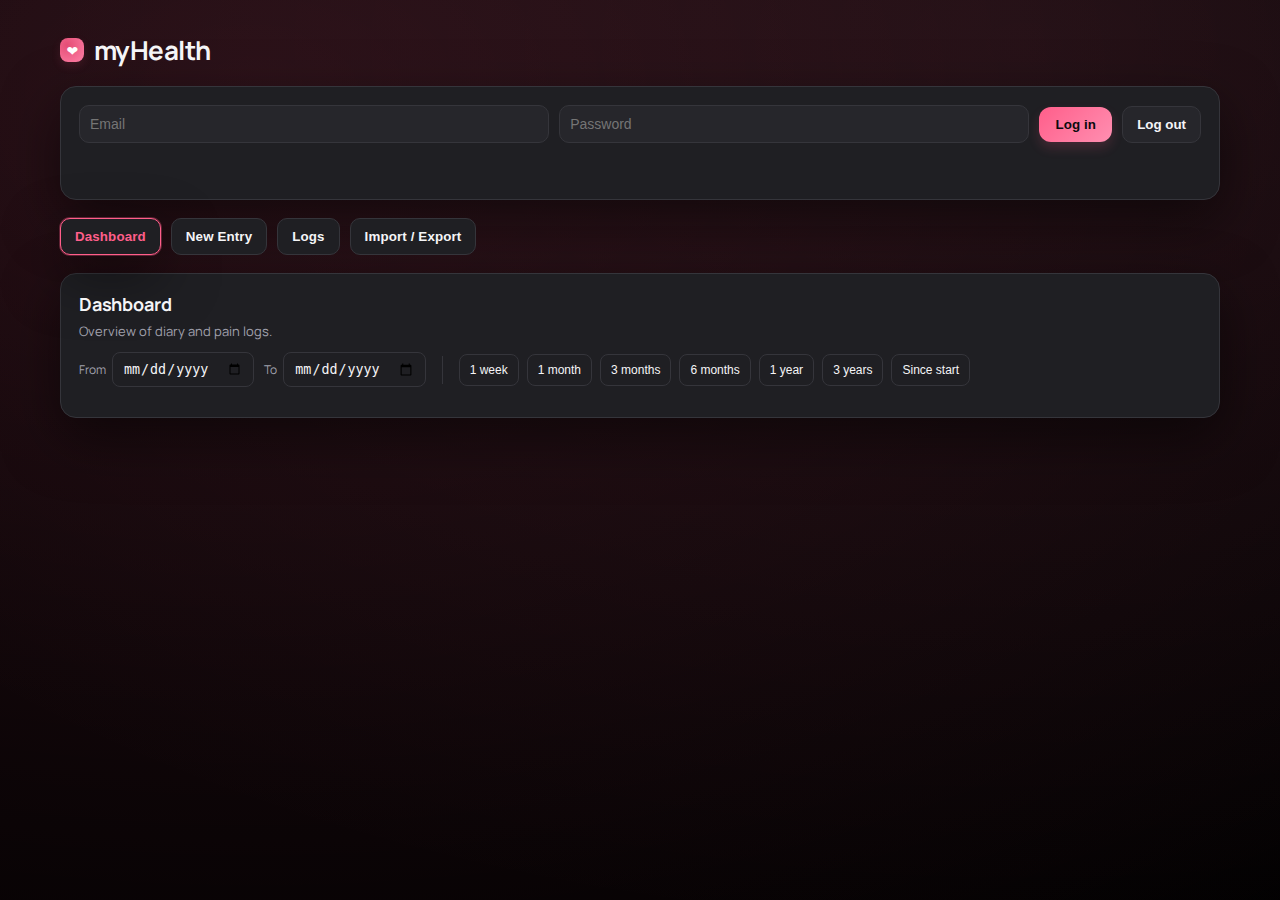
<file: web/api/files/index.html>
<!DOCTYPE html>
<html lang="en">
<head>
  <meta charset="UTF-8" />
  <meta name="viewport" content="width=device-width, initial-scale=1.0" />
  <title>myHealth CSV Importer</title>
  <link rel="preconnect" href="https://fonts.googleapis.com">
  <link rel="preconnect" href="https://fonts.gstatic.com" crossorigin>
  <link href="https://fonts.googleapis.com/css2?family=Manrope:wght@400;600;700&display=swap" rel="stylesheet">
  <style>
    :root {
      --bg: #000000;
      --panel: #0b0b0d;
      --card: #1f1f23;
      --card-strong: #26262b;
      --accent: #ff5e8a;
      --accent-2: #ff8fb1;
      --text: #f5f5f7;
      --muted: #a1a1ad;
      --border: #35353b;
      --danger: #ff5a7f;
      --shadow: 0 20px 55px rgba(0,0,0,0.5);
    }
    * { box-sizing: border-box; }
    body {
      margin: 0;
      font-family: "Manrope", system-ui, -apple-system, BlinkMacSystemFont, "Segoe UI", sans-serif;
      background:
        radial-gradient(140% 120% at 20% 10%, rgba(255,94,138,0.14), rgba(0,0,0,0)),
        radial-gradient(120% 100% at 80% 5%, rgba(255,143,177,0.08), rgba(0,0,0,0)),
        var(--bg);
      background-repeat: no-repeat;
      background-size: cover;
      background-attachment: fixed;
      color: var(--text);
    }
    .shell {
      max-width: 1200px;
      margin: 0 auto;
      padding: 32px 20px 48px;
    }
    header { margin-bottom: 18px; }
    .title {
      display: inline-flex;
      align-items: center;
      gap: 10px;
      font-size: 26px;
      font-weight: 700;
      letter-spacing: -0.02em;
    }
    .heart {
      width: 24px;
      height: 24px;
      border-radius: 8px;
      background: radial-gradient(circle at 30% 30%, #e44d75, #ff7fa6);
      display: grid;
      place-items: center;
      color: #fff;
      font-size: 14px;
      box-shadow: 0 4px 10px rgba(228,77,117,0.14);
    }
    .grid {
      display: grid;
      grid-template-columns: repeat(auto-fit, minmax(320px, 1fr));
      gap: 18px;
      margin-bottom: 28px;
    }
    .card {
      background: var(--card);
      border: 1px solid var(--border);
      border-radius: 16px;
      padding: 18px;
      box-shadow: var(--shadow);
    }
    .card h2 {
      margin: 0 0 6px;
      font-size: 18px;
      letter-spacing: -0.01em;
    }
    .hint {
      color: var(--muted);
      font-size: 13px;
      margin-bottom: 12px;
    }
    .drop {
      border: 1px dashed var(--border);
      border-radius: 12px;
      padding: 18px;
      display: flex;
      align-items: center;
      justify-content: space-between;
      gap: 12px;
      background: var(--card);
      cursor: pointer;
      transition: border-color 0.2s ease, background 0.2s ease, box-shadow 0.2s ease;
      box-shadow: 0 8px 18px rgba(0,0,0,0.25);
    }
    .drop:hover {
      border-color: var(--accent);
      background: rgba(255,94,138,0.08);
    }
    .drop strong { display: block; }
    .drop input { display: none; }
    .status {
      font-size: 13px;
      color: var(--muted);
      margin-top: 10px;
      min-height: 18px;
    }
    .status .ok { color: var(--accent-2); font-weight: 700; }
    .status .err { color: var(--danger); font-weight: 700; }
    .table-wrap {
      margin-top: 12px;
      border: 1px solid var(--border);
      border-radius: 12px;
      overflow: auto;
      max-height: none;
    }
    .table-wrap.limited {
      max-height: 440px;
    }
    .table-wrap.expanded {
      max-height: none;
    }
    .log-header {
      display: flex;
      align-items: center;
      justify-content: space-between;
      gap: 10px;
      flex-wrap: wrap;
    }
    .inline-input {
      width: 100%;
      padding: 6px 8px;
      border-radius: 6px;
      border: 1px solid var(--border);
      background: var(--card-strong);
      color: var(--text);
      box-sizing: border-box;
    }
    .sub-divider {
      display: flex;
      align-items: center;
      gap: 10px;
      border-bottom: 1px solid var(--border);
      padding-bottom: 10px;
      margin: 12px 0 8px;
    }
    .sub-divider .sub-label {
      color: var(--muted);
      font-size: 12px;
    }
    .autotherapy-subnav {
      display: flex;
      gap: 8px;
      flex-wrap: wrap;
      align-items: center;
      margin-top: 12px;
      padding: 10px 12px;
      border: 1px solid var(--border);
      border-radius: 12px;
      background: var(--card-strong);
      box-shadow: 0 8px 18px rgba(0,0,0,0.25);
    }
    .autotherapy-subnav {
      display: flex;
      gap: 8px;
      flex-wrap: wrap;
      align-items: center;
      margin-top: 12px;
      padding: 10px 12px;
      border: 1px solid var(--border);
      border-radius: 12px;
      background: var(--card-strong);
      box-shadow: 0 8px 18px rgba(0,0,0,0.25);
    }
    .autotherapy-subnav .sub-label {
      font-size: 12px;
      color: var(--muted);
      margin-right: 6px;
    }
    table {
      width: 100%;
      border-collapse: collapse;
      font-size: 13px;
      min-width: 500px;
    }
    th, td {
      padding: 8px 10px;
      border-bottom: 1px solid var(--border);
      text-align: left;
      color: var(--text);
    }
    th {
      position: sticky;
      top: 0;
      background: rgba(17,24,39,0.9);
      z-index: 1;
      font-weight: 700;
      letter-spacing: 0.01em;
    }
    tbody tr:nth-child(odd) { background: rgba(255,255,255,0.02); }
    tbody tr:hover { background: rgba(255,94,138,0.08); }
    .badge {
      display: inline-flex;
      align-items: center;
      gap: 6px;
      padding: 6px 10px;
      border-radius: 10px;
      background: rgba(34,197,94,0.15);
      color: var(--accent-2);
      font-weight: 600;
      font-size: 12px;
    }
    .rowcount { color: var(--muted); font-size: 12px; margin-left: 6px; }
    @media (max-width: 720px) {
      header { flex-direction: column; align-items: flex-start; }
      .grid { grid-template-columns: 1fr; }
    }
    nav {
      display: flex;
      gap: 10px;
      margin-bottom: 18px;
      flex-wrap: wrap;
    }
    .entry-tabs {
      display: flex;
      gap: 10px;
      flex-wrap: wrap;
      margin: 12px 0 4px;
    }
    .entry-panel {
      margin-top: 8px;
    }
    .nav-btn {
      padding: 10px 14px;
      border-radius: 10px;
      border: 1px solid var(--border);
      background: var(--card);
      color: var(--text);
      font-weight: 700;
      cursor: pointer;
      transition: all 0.2s ease;
      letter-spacing: 0.01em;
    }
    .nav-btn.danger {
      border-color: rgba(244,63,94,0.5);
      color: var(--danger);
      background: rgba(244,63,94,0.08);
    }
    .nav-btn.active {
      border-color: var(--accent);
      box-shadow: 0 0 0 1px rgba(255,94,138,0.3), var(--shadow);
      color: var(--accent);
    }
    .auth-card {
      margin: 12px 0 18px;
      display: flex;
      flex-direction: column;
      gap: 10px;
    }
    .auth-row {
      display: flex;
      gap: 10px;
      flex-wrap: wrap;
      align-items: center;
    }
    .auth-row input {
      background: var(--card-strong);
      border: 1px solid var(--border);
      border-radius: 10px;
      color: var(--text);
      padding: 10px;
      font-size: 14px;
      outline: none;
      min-width: 220px;
      flex: 1;
    }
    .auth-row input:focus {
      border-color: var(--accent);
      background: rgba(255,94,138,0.08);
    }
    .pill {
      display: inline-flex;
      align-items: center;
      gap: 8px;
      padding: 10px 12px;
      border-radius: 12px;
      background: rgba(255,94,138,0.08);
      border: 1px solid rgba(255,94,138,0.24);
      color: var(--text);
      font-weight: 700;
      letter-spacing: 0.01em;
    }
    .form-grid {
      display: block;
      column-width: 220px;
      column-gap: 12px;
      column-fill: balance;
      margin-top: 10px;
    }
    .form-group {
      display: flex;
      flex-direction: column;
      gap: 6px;
      padding: 12px;
      border: 1px solid var(--border);
      border-radius: 12px;
      background: var(--card);
      box-shadow: 0 8px 18px rgba(0,0,0,0.25);
      height: auto;
      break-inside: avoid;
      width: 100%;
      box-sizing: border-box;
      margin: 0 0 10px 0;
    }
    #logs-section .grid {
      grid-template-columns: 1fr;
    }
    .form-group label {
      font-size: 12px;
      color: var(--muted);
      letter-spacing: 0.01em;
    }
    .form-group input,
    .form-group select,
    .form-group textarea {
      background: var(--card-strong);
      border: 1px solid var(--border);
      border-radius: 10px;
      color: var(--text);
      padding: 10px;
      font-size: 14px;
      outline: none;
      transition: border-color 0.2s ease, background 0.2s ease;
    }
    .form-group input:focus,
    .form-group select:focus,
    .form-group textarea:focus {
      border-color: var(--accent);
      background: rgba(255,94,138,0.08);
    }
    .form-group small {
      color: var(--muted);
      font-size: 12px;
    }
    .form-group textarea {
      resize: vertical;
      min-height: 72px;
    }
    .form-actions {
      margin-top: 14px;
      display: flex;
      gap: 10px;
      align-items: center;
      flex-wrap: wrap;
    }
    .btn-primary {
      background: linear-gradient(135deg, var(--accent), var(--accent-2));
      color: #0b0b0d;
      border: none;
      padding: 10px 16px;
      border-radius: 12px;
      font-weight: 800;
      cursor: pointer;
      box-shadow: 0 6px 12px rgba(255,94,138,0.16);
      letter-spacing: 0.01em;
    }
    .btn-primary.btn-plain {
      box-shadow: none;
      background: rgba(255,94,138,0.18);
      color: #fff;
      border: 1px solid rgba(255,94,138,0.35);
    }
    .btn-muted {
      background: var(--card-strong);
      border: 1px solid var(--border);
      color: var(--text);
      padding: 10px 14px;
      border-radius: 10px;
      font-weight: 700;
      cursor: pointer;
    }
    .tile-grid {
      display: grid;
      grid-template-columns: repeat(auto-fit, minmax(240px, 1fr));
      gap: 12px;
      margin-top: 10px;
    }
    .chip-row {
      display: flex;
      gap: 8px;
      flex-wrap: wrap;
    }
    .chip-btn {
      padding: 8px 12px;
      border-radius: 10px;
      border: 1px solid var(--border);
      background: var(--card-strong);
      color: var(--text);
      cursor: pointer;
      font-weight: 700;
      transition: all 0.2s ease;
      font-size: 13px;
      box-shadow: none;
    }
    .chip-btn.active {
      background: rgba(255,94,138,0.06);
      border-color: rgba(255,94,138,0.25);
      color: #f1c8d7;
      box-shadow: none;
    }
    .tile {
      padding: 12px;
      border-radius: 12px;
      background: var(--card-strong);
      border: 1px solid var(--border);
      box-shadow: 0 10px 25px rgba(0,0,0,0.35);
    }
    .tile strong {
      display: block;
      margin-bottom: 4px;
    }
    .tile p {
      margin: 0;
      color: var(--muted);
      font-size: 13px;
      line-height: 1.4;
    }
    .chip-edit {
      margin-left: 8px;
      padding: 4px 8px;
      border-radius: 8px;
      border: 1px solid var(--border);
      background: var(--card-strong);
      color: var(--muted);
      font-size: 12px;
      cursor: pointer;
    }
    .chip-editor {
      margin-top: 8px;
      border: 1px dashed var(--border);
      padding: 10px;
      border-radius: 10px;
      background: rgba(255,255,255,0.02);
    }
    .chip-editor-row {
      display: flex;
      justify-content: space-between;
      align-items: center;
      gap: 10px;
      padding: 6px 0;
      border-bottom: 1px solid rgba(255,255,255,0.05);
    }
    .chip-editor-row:last-child { border-bottom: none; }
    .chip-editor-actions {
      display: flex;
      gap: 6px;
    }
    .chip-editor-actions button,
    .chip-editor-add button {
      padding: 6px 10px;
      border-radius: 8px;
      border: 1px solid var(--border);
      background: var(--card);
      color: var(--text);
      cursor: pointer;
      font-size: 12px;
    }
    .chip-editor-add {
      display: flex;
      gap: 8px;
      margin-top: 8px;
      align-items: center;
      width: 100%;
    }
    .chip-editor-add input {
      flex: 1;
      min-width: 0;
      padding: 8px 10px;
      border-radius: 8px;
      border: 1px solid var(--border);
      background: var(--card-strong);
      color: var(--text);
      box-sizing: border-box;
    }
    .chip-editor-add button { flex-shrink: 0; }
    .hidden { display: none; }
    .toast {
      position: fixed;
      right: 18px;
      bottom: 18px;
      min-width: 260px;
      max-width: 360px;
      padding: 14px 16px;
      border-radius: 12px;
      background: #0b1220;
      border: 1px solid var(--border);
      color: var(--text);
      box-shadow: var(--shadow);
      opacity: 0;
      transform: translateY(12px);
      transition: opacity 0.2s ease, transform 0.2s ease;
      z-index: 999;
    }
    .toast.show {
      opacity: 1;
      transform: translateY(0);
    }
    .toast.success { border-color: rgba(34,197,94,0.5); }
    .toast.error { border-color: rgba(244,63,94,0.5); }
    .dash-grid {
      display: grid;
      grid-template-columns: repeat(auto-fit, minmax(180px, 1fr));
      gap: 12px;
      margin-top: 12px;
    }
    .dash-card {
      padding: 12px;
      border: 1px solid var(--border);
      border-radius: 12px;
      background: var(--card-strong);
      box-shadow: 0 10px 25px rgba(0,0,0,0.35);
    }
    .dash-label { color: var(--muted); font-size: 12px; }
    .dash-value { font-size: 18px; font-weight: 700; }
    .graph-grid {
      display: grid;
      grid-template-columns: repeat(auto-fit, minmax(260px, 1fr));
      gap: 14px;
      margin-top: 16px;
    }
    .graph-card {
      background: var(--card);
      border: 1px solid var(--border);
      border-radius: 14px;
      padding: 12px;
      box-shadow: 0 12px 28px rgba(0,0,0,0.4);
    }
    .graph-title {
      margin: 0 0 8px;
      font-size: 14px;
      color: var(--muted);
      display: flex;
      align-items: center;
      gap: 8px;
    }
    canvas { width: 100%; height: 160px; }
    .filters {
      display: flex;
      gap: 10px;
      flex-wrap: wrap;
      margin: 10px 0;
      align-items: center;
    }
    .filters label {
      color: var(--muted);
      font-size: 12px;
      display: flex;
      flex-direction: row;
      align-items: center;
      gap: 6px;
      margin: 0;
    }
    .filters input {
      background: var(--card);
      border: 1px solid var(--border);
      color: var(--text);
      padding: 8px 10px;
      border-radius: 8px;
    }
    .filters .divider {
      align-self: center;
      width: 1px;
      height: 28px;
      background: var(--border);
      margin: 0 6px;
    }
    .quick-filters {
      display: flex;
      gap: 8px;
      flex-wrap: wrap;
      align-items: center;
    }
    .quick-btn {
      padding: 8px 10px;
      border-radius: 8px;
      border: 1px solid var(--border);
      background: var(--card);
      color: var(--text);
      font-size: 12px;
      cursor: pointer;
      transition: border-color 0.2s ease, background 0.2s ease;
    }
    .quick-btn:hover {
      border-color: var(--accent);
      background: rgba(255,94,138,0.1);
    }
    .quick-btn.active {
      border-color: var(--accent);
      background: rgba(255,94,138,0.2);
      color: var(--text);
    }
    .tooltip {
      position: fixed;
      pointer-events: none;
      background: #0b1220;
      border: 1px solid var(--border);
      color: var(--text);
      padding: 8px 10px;
      border-radius: 8px;
      font-size: 12px;
      box-shadow: var(--shadow);
      opacity: 0;
      transition: opacity 0.1s ease;
      z-index: 1000;
    }
  </style>
</head>
<body>
  <div class="shell">
    <header>
      <div class="title">
        <span class="heart">❤</span>
        <span>myHealth</span>
      </div>
    </header>

    <div class="card auth-card">
      <div class="auth-row">
        <input type="email" id="auth-email" placeholder="Email" autocomplete="username" />
        <input type="password" id="auth-pass" placeholder="Password" autocomplete="current-password" />
        <button class="btn-primary" id="auth-login" type="button">Log in</button>
        <button class="btn-muted" id="auth-logout" type="button">Log out</button>
      </div>
      <div class="status" id="auth-status"></div>
    </div>

    <nav>
      <button class="nav-btn active" data-target="dashboard">Dashboard</button>
      <button class="nav-btn" data-target="newlog">New Entry</button>
      <button class="nav-btn" data-target="logs">Logs</button>
      <button class="nav-btn" data-target="import">Import / Export</button>
    </nav>

    <section id="dashboard-section">
      <div class="card" id="dashboard-stats">
        <h2>Dashboard</h2>
        <div class="hint">Overview of diary and pain logs.</div>
        <div class="filters">
          <label>From
            <input type="date" id="filter-from" />
          </label>
          <label>To
            <input type="date" id="filter-to" />
          </label>
          <div class="divider"></div>
          <div class="quick-filters">
            <button class="quick-btn" data-range="7">1 week</button>
            <button class="quick-btn" data-range="30">1 month</button>
            <button class="quick-btn" data-range="90">3 months</button>
            <button class="quick-btn" data-range="180">6 months</button>
            <button class="quick-btn" data-range="365">1 year</button>
            <button class="quick-btn" data-range="1095">3 years</button>
            <button class="quick-btn" data-range="all">Since start</button>
          </div>
        </div>
        <div class="dash-grid" id="dash-cards"></div>
      </div>
      <div class="graph-grid" id="dash-graphs"></div>
    </section>

    <section id="newlog-section" class="hidden">
      <div class="card">
        <h2>New Entry</h2>
        <div class="hint">Capture a quick log without waiting for a CSV import.</div>
        <div class="entry-tabs" role="tablist" aria-label="New entry categories">
          <button class="nav-btn entry-btn active" data-entry="pain" type="button">Physical pain</button>
          <button class="nav-btn entry-btn" data-entry="autotherapy" type="button">Autotherapy</button>
        </div>

        <div class="entry-panel" data-entry-panel="pain">
          <form id="pain-form">
            <div class="form-grid">
              <div class="form-group">
                <label for="pain-date">Entry date/time</label>
                <input id="pain-date" name="pain-date" type="datetime-local" />
                <small>Stored as separate date + time columns; defaults to now if left empty.</small>
              </div>
              <div class="form-group">
                <label for="pain-level">Pain level (0-9)</label>
                <input id="pain-level" name="pain-level" type="number" min="0" max="9" step="1" placeholder="e.g. 6" />
              </div>
              <div class="form-group">
                <label for="fatigue-level">Fatigue level (0-9)</label>
                <input id="fatigue-level" name="fatigue-level" type="number" min="0" max="9" step="1" placeholder="e.g. 4" />
              </div>
              <div class="form-group">
                <label for="mood-level">Mood level (0-9)</label>
                <input id="mood-level" name="mood-level" type="number" min="0" max="9" step="1" placeholder="e.g. 7" />
              </div>
              <div class="form-group">
                <label>Area <button type="button" class="chip-edit" data-edit="area">Edit</button></label>
                <div id="area-options" class="chip-row" data-field="area"></div>
                <div id="area-editor" class="chip-editor hidden" data-field="area"></div>
              </div>
              <div class="form-group">
                <label>Symptoms <button type="button" class="chip-edit" data-edit="symptoms">Edit</button></label>
                <div id="symptoms-options" class="chip-row" data-field="symptoms"></div>
                <div id="symptoms-editor" class="chip-editor hidden" data-field="symptoms"></div>
              </div>
              <div class="form-group">
                <label>Activities <button type="button" class="chip-edit" data-edit="activities">Edit</button></label>
                <div id="activities-options" class="chip-row" data-field="activities"></div>
                <div id="activities-editor" class="chip-editor hidden" data-field="activities"></div>
              </div>
              <div class="form-group">
                <label>Medicines <button type="button" class="chip-edit" data-edit="medicines">Edit</button></label>
                <div id="medicines-options" class="chip-row" data-field="medicines" data-preselect="all"></div>
                <div id="medicines-editor" class="chip-editor hidden" data-field="medicines"></div>
              </div>
              <div class="form-group">
                <label for="pain-note">Notes</label>
                <textarea id="pain-note" name="pain-note" placeholder="Anything else worth tracking?"></textarea>
              </div>
              <div class="form-group">
                <label>Habits <button type="button" class="chip-edit" data-edit="habits">Edit</button></label>
                <div id="habits-options" class="chip-row" data-field="habits"></div>
                <div id="habits-editor" class="chip-editor hidden" data-field="habits"></div>
              </div>
              <div class="form-group">
                <label for="coffee-count">Coffee (cups)</label>
                <input id="coffee-count" name="coffee-count" type="number" min="0" max="9" step="1" placeholder="e.g. 1" />
              </div>
              <div class="form-group">
                <label>Other <button type="button" class="chip-edit" data-edit="other">Edit</button></label>
                <div id="other-options" class="chip-row" data-field="other"></div>
                <div id="other-editor" class="chip-editor hidden" data-field="other"></div>
              </div>
            </div>
            <div class="form-actions">
              <button class="btn-primary btn-plain" type="submit">Save new entry</button>
              <div id="pain-form-status" class="status"></div>
            </div>
          </form>
        </div>

        <div class="entry-panel hidden" data-entry-panel="autotherapy">
          <div class="sub-divider">
            <span class="sub-label">Autotherapy options</span>
            <button class="nav-btn small" type="button" id="autotherapy-toggle">Show ▶</button>
          </div>
          <div id="autotherapy-stack" class="hidden">
            <div class="entry-tabs autotherapy-subnav" role="tablist" aria-label="Autotherapy entries">
              <span class="sub-label">Choose one</span>
              <button class="nav-btn entry-btn secondary" data-autotherapy="journal" type="button">Journal</button>
              <button class="nav-btn entry-btn secondary" data-autotherapy="cbt" type="button">CBT thought response</button>
              <button class="nav-btn entry-btn secondary" data-autotherapy="dbt" type="button">DBT distress tolerance</button>
            </div>
            <div class="entry-panel hidden" data-autotherapy-panel="journal">
              <form id="journal-form">
                <div class="form-grid">
                  <div class="form-group">
                    <label for="journal-date">Entry date/time</label>
                    <input id="journal-date" name="journal-date" type="datetime-local" />
                    <small>Stored as separate date + time columns; defaults to now if left empty.</small>
                  </div>
                  <div class="form-group">
                    <label for="journal-mood">Mood level (0-9)</label>
                    <input id="journal-mood" name="journal-mood" type="number" min="0" max="9" step="1" placeholder="e.g. 6" />
                  </div>
                  <div class="form-group">
                    <label for="journal-depression">Depression (0-9)</label>
                    <input id="journal-depression" name="journal-depression" type="number" min="0" max="9" step="1" placeholder="e.g. 4" />
                  </div>
                  <div class="form-group">
                    <label for="journal-anxiety">Anxiety (0-9)</label>
                    <input id="journal-anxiety" name="journal-anxiety" type="number" min="0" max="9" step="1" placeholder="e.g. 5" />
                  </div>
                  <div class="form-group" style="grid-column: 1 / -1;">
                    <label for="journal-description">description</label>
                    <textarea id="journal-description" name="journal-description" placeholder="cosa hai fatto oggi?"></textarea>
                  </div>
                  <div class="form-group" style="grid-column: 1 / -1;">
                    <label for="journal-gratitude">gratitude</label>
                    <textarea id="journal-gratitude" name="journal-gratitude" placeholder="per cosa sei grato?"></textarea>
                  </div>
                  <div class="form-group" style="grid-column: 1 / -1;">
                    <label for="journal-reflection">reflection</label>
                    <textarea id="journal-reflection" name="journal-reflection" placeholder="vuoi riflettere su qualcosa?"></textarea>
                  </div>
                </div>
                <div class="form-actions">
                  <button class="btn-primary btn-plain" type="submit">Save journal entry</button>
                  <div id="journal-form-status" class="status"></div>
                </div>
              </form>
            </div>
            <div class="entry-panel hidden" data-autotherapy-panel="cbt">
              <div class="hint">CBT thought response coming soon.</div>
            </div>
            <div class="entry-panel hidden" data-autotherapy-panel="dbt">
              <div class="hint">DBT distress tolerance coming soon.</div>
            </div>
          </div>
        </div>
      </div>
    </section>

    <section id="logs-section" class="hidden">
      <div class="grid">
        <div class="card">
          <div class="log-header">
            <h2>Journal log</h2>
            <button class="nav-btn small" data-toggle-log="diary">Expand ▶</button>
          </div>
          <div class="table-wrap" id="diary-table"></div>
        </div>
        <div class="card">
          <div class="log-header">
            <h2>Pain log</h2>
            <button class="nav-btn small" data-toggle-log="pain">Expand ▶</button>
          </div>
          <div class="table-wrap" id="pain-table"></div>
        </div>
      </div>
    </section>

    <section id="import-section" class="hidden">
      <div class="grid">
        <div class="card">
          <h2></h2>
          <label class="drop">
            <div>
              <strong>Select or drop Diary CSV</strong>
            </div>
            <input type="file" accept=".csv,text/csv" data-kind="diary" />
            <span class="badge">Import</span>
          </label>
          <div class="status" id="diary-status-import"></div>
          <div style="margin-top:10px; display:flex; gap:10px; flex-wrap:wrap;">
            <button class="nav-btn" data-export="diary" data-type="csv">Export Diary CSV</button>
            <button class="nav-btn" data-export="diary" data-type="json">Export Diary JSON</button>
            <button class="nav-btn danger" data-purge="diary">Purge Diary Data</button>
          </div>
        </div>
        <div class="card">
          <h2></h2>
          <label class="drop">
            <div>
              <strong>Select or drop Pain CSV</strong>
            </div>
            <input type="file" accept=".csv,text/csv" data-kind="pain" />
            <span class="badge">Import</span>
          </label>
          <div class="status" id="pain-status-import"></div>
          <div style="margin-top:10px; display:flex; gap:10px; flex-wrap:wrap;">
            <button class="nav-btn" data-export="pain" data-type="csv">Export Pain CSV</button>
            <button class="nav-btn" data-export="pain" data-type="json">Export Pain JSON</button>
            <button class="nav-btn danger" data-purge="pain">Purge Pain Data</button>
          </div>
        </div>
      </div>
    </section>
  </div>

  <script>
    const datasets = {
      diary: {
        file: "diary.json",
        logsTable: document.getElementById("diary-table"),
        statusLog: document.getElementById("diary-status-log"),
        statusImport: document.getElementById("diary-status-import"),
      },
      pain: {
        file: "pain.json",
        logsTable: document.getElementById("pain-table"),
        statusLog: document.getElementById("pain-status-log"),
        statusImport: document.getElementById("pain-status-import"),
      },
    };
    const dataStore = { diary: null, pain: null };
    const authUI = {
      email: document.getElementById("auth-email"),
      pass: document.getElementById("auth-pass"),
      status: document.getElementById("auth-status"),
      loginBtn: document.getElementById("auth-login"),
      logoutBtn: document.getElementById("auth-logout"),
    };
    function apiFetch(url, options = {}) {
      const opts = { credentials: "include", ...options };
      opts.headers = { ...(options.headers || {}) };
      return fetch(url, opts);
    }
    function setAuthStatus(message, ok = false) {
      if (!authUI.status) return;
      authUI.status.innerHTML = message
        ? `<span class="${ok ? "ok" : "err"}">${ok ? "OK" : "Error"}:</span> ${escapeHtml(message)}`
        : "";
    }
    const REQUIRED = {
      diary: ["date", "hour", "mood level", "depression", "anxiety", "description", "gratitude", "reflection"],
      pain: [
        "date",
        "hour",
        "pain level",
        "fatigue level",
        "mood level",
        "symptoms",
        "area",
        "activities",
        "habits",
        "coffee",
        "other",
        "medicines",
        "note",
      ],
    };
    const ALIASES = {
      diary: {
        "date": ["date", "file name"],
        "hour": ["hour", "time"],
      },
      pain: {
        "date": ["date", "file name"],
        "hour": ["hour", "time"],
        "pain level": ["pain level", "pain"],
        "fatigue level": ["fatigue level", "fatigue"],
        "mood level": ["mood level", "mood"],
        "habits": ["habits", "good sleep", "healthy food", "sleep"],
        "other": ["other", ">6h day byte", ">1h masturbation", "<1h masturbation", "cum"],
        "coffee": ["coffee"],
        "medicines": ["medicines"],
      },
    };
    let entryTabSetter = null;
    const optionFields = ["area", "symptoms", "activities", "medicines", "habits", "other"];
    const optionsCache = {
      area: [],
      symptoms: [],
      activities: [],
      medicines: [],
      habits: [],
      other: [],
    };

    function wireAuthForm() {
      if (authUI.loginBtn) {
        authUI.loginBtn.addEventListener("click", () => doLogin());
      }
      if (authUI.logoutBtn) {
        authUI.logoutBtn.addEventListener("click", () => doLogout());
      }
    }

    async function doLogin() {
      const email = authUI.email?.value?.trim();
      const password = authUI.pass?.value || "";
      if (!email || !password) {
        setAuthStatus("Email and password required");
        return;
      }
      try {
        const res = await apiFetch("/api/login", {
        const res = await apiFetch("/api/files/login", {
          method: "POST",
          headers: { "Content-Type": "application/json" },
          body: JSON.stringify({ email, password }),
        });
        const data = await res.json();
        if (!res.ok) {
          throw new Error(data?.error || "Login failed");
        }
        setAuthStatus(`Logged in as ${data.email || email}`, true);
        if (authUI.pass) authUI.pass.value = "";
        fetchExisting("diary");
        fetchExisting("pain");
      } catch (err) {
        setAuthStatus(err.message || "Login failed");
      }
    }

    async function doLogout() {
      try {
        await apiFetch("/api/files/logout", { method: "POST" });
        setAuthStatus("Logged out", true);
      } catch (err) {
        setAuthStatus(err.message || "Logout failed");
      }
    }

    function buildOptionCacheFromStore() {
      optionFields.forEach((field) => {
        optionsCache[field] = collectOptions(field);
      });
    }

    function wireJournalForm() {
      const form = document.getElementById("journal-form");
      const status = document.getElementById("journal-form-status");
      if (!form) return;
      const setStatusMsg = (msg, ok = false) => {
        if (!status) return;
        status.innerHTML = msg ? `<span class="${ok ? "ok" : "err"}">${ok ? "Saved" : "Error"}:</span> ${escapeHtml(msg)}` : "";
      };
      const setDefaultDate = () => {
        const input = form.querySelector('input[name="journal-date"]');
        if (input) {
          const now = new Date();
          const localIso = new Date(now.getTime() - now.getTimezoneOffset() * 60000).toISOString().slice(0, 16);
          input.value = localIso;
        }
      };
      setDefaultDate();
      form.addEventListener("submit", async (e) => {
        e.preventDefault();
        const data = new FormData(form);
        const toParts = (val) => {
          const fallback = new Date();
          const parsed = val ? new Date(val) : fallback;
          const good = parsed.toString() !== "Invalid Date" ? parsed : fallback;
          const iso = new Date(good.getTime() - good.getTimezoneOffset() * 60000).toISOString();
          return { date: iso.slice(0, 10), time: iso.slice(11, 16) };
        };
        const parts = toParts(data.get("journal-date"));
        const row = {
          "date": parts.date,
          "hour": parts.time,
          "mood level": data.get("journal-mood") || "",
          "depression": data.get("journal-depression") || "",
          "anxiety": data.get("journal-anxiety") || "",
          "description": data.get("journal-description") || "",
          "gratitude": data.get("journal-gratitude") || "",
          "reflection": data.get("journal-reflection") || "",
        };
        const parsed = { headers: REQUIRED.diary, rows: [row] };
        try {
          await persist("diary", parsed, "journal form");
          setStatusMsg("Saved journal entry", true);
          form.reset();
          setDefaultDate();
        } catch (err) {
          setStatusMsg(err.message || "Failed to save journal entry", false);
        }
      });
    }

    async function fetchExisting(kind) {
      const cfg = datasets[kind];
      try {
        const res = await apiFetch(`/api/files/${cfg.file}`);
        if (res.status === 401) {
          setAuthStatus("Please log in to load data");
          return;
        }
        if (!res.ok) return;
        const data = await res.json();
        if (data && data.rows && data.headers) {
        const normalized = normalizeDataset(data, kind);
          const sortedRows = sortRowsByDateTime(normalized.data.rows, normalized.data.headers);
          const updated = { ...normalized.data, rows: sortedRows };
          dataStore[kind] = updated;
          renderLog(kind);
          setStatus(kind, `Loaded ${updated.rows.length} rows from ${cfg.file}`, true, "logs");
          if (normalized.changed) {
            await persistNormalized(kind, updated);
          }
          if (kind === "pain") {
            buildOptionCacheFromStore();
            renderPainOptionButtons();
          }
          renderDashboard();
        }
      } catch (err) {
        console.warn("Load error", err);
      }
    }

    function setStatus(kind, message, ok = false, target = "logs") {
      const el = target === "import" ? datasets[kind].statusImport : datasets[kind].statusLog;
      if (!el) return;
      el.innerHTML = message ? `<span class="${ok ? "ok" : "err"}">${ok ? "OK" : "Error"}:</span> ${message}` : "";
    }

    function showPopup(message, ok = true) {
      let toast = document.getElementById("toast");
      if (!toast) {
        toast = document.createElement("div");
        toast.id = "toast";
        toast.className = "toast";
        document.body.appendChild(toast);
      }
      toast.className = `toast ${ok ? "success" : "error"}`;
      toast.textContent = message;
      requestAnimationFrame(() => toast.classList.add("show"));
      setTimeout(() => toast.classList.remove("show"), 2800);
    }

    function sortRowsByDateTime(rows, headers) {
      const dKey = findHeader(headers, "date") || "date";
      const tKey = findHeader(headers, "hour") || "hour";
      return [...rows].sort((a, b) => {
        const aDate = new Date(`${a?.[dKey] || ""}T${(a?.[tKey] || "00:00").slice(0, 5)}`);
        const bDate = new Date(`${b?.[dKey] || ""}T${(b?.[tKey] || "00:00").slice(0, 5)}`);
        const aTs = aDate.toString() === "Invalid Date" ? 0 : aDate.getTime();
        const bTs = bDate.toString() === "Invalid Date" ? 0 : bDate.getTime();
        return bTs - aTs;
      });
    }

    function sortRowsWithIndex(rows, headers) {
      const dKey = findHeader(headers, "date") || "date";
      const tKey = findHeader(headers, "hour") || "hour";
      return rows
        .map((row, idx) => ({ row, idx }))
        .sort((a, b) => {
          const aDate = new Date(`${a.row?.[dKey] || ""}T${(a.row?.[tKey] || "00:00").slice(0, 5)}`);
          const bDate = new Date(`${b.row?.[dKey] || ""}T${(b.row?.[tKey] || "00:00").slice(0, 5)}`);
          const aTs = aDate.toString() === "Invalid Date" ? 0 : aDate.getTime();
          const bTs = bDate.toString() === "Invalid Date" ? 0 : bDate.getTime();
          return bTs - aTs;
        });
    }

    function renderTable(kind, headers, rows, withActions = false, limit = null) {
      const cfg = datasets[kind];
      if (!headers || !rows) {
        cfg.logsTable.innerHTML = "";
        return;
      }
      const sortedRows = sortRowsWithIndex(rows, headers);
      const displayRows = limit ? sortedRows.slice(0, limit) : sortedRows;
      const thead = `<thead><tr>${headers.map(h => `<th>${escapeHtml(h)}</th>`).join("")}${withActions ? "<th>Actions</th>" : ""}</tr></thead>`;
      const tbody = `<tbody>${displayRows
        .map(({ row, idx: originalIdx }) => {
          const isEditing = editingState.kind === kind && editingState.idx === originalIdx;
          const cells = headers
            .map((h) => {
              if (isEditing) {
                return `<td><input class="inline-input" data-edit-field="${escapeHtml(h)}" data-edit-kind="${kind}" data-edit-idx="${originalIdx}" value="${escapeHtml(
                  editingState.draft?.[h] ?? row[h] ?? ""
                )}"/></td>`;
              }
              return `<td>${escapeHtml(row[h] ?? "")}</td>`;
            })
            .join("");
          let actions = "";
          if (withActions) {
            if (isEditing) {
              actions = `<td class="row-actions"><button class="nav-btn small" data-save-row="${originalIdx}" data-kind="${kind}">Save</button><button class="nav-btn danger small" data-cancel-row="${originalIdx}" data-kind="${kind}">Cancel</button></td>`;
            } else {
              actions = `<td class="row-actions"><button class="nav-btn small" data-edit-row="${originalIdx}" data-kind="${kind}">Edit</button><button class="nav-btn danger small" data-delete-row="${originalIdx}" data-kind="${kind}">Delete</button></td>`;
            }
          }
          return `<tr data-row="${originalIdx}">${cells}${actions}</tr>`;
        })
        .join("")}</tbody>`;
      cfg.logsTable.innerHTML = `<table>${thead}${tbody}</table><div class="rowcount">${rows.length} rows</div>`;
      if (withActions) wireRowActions(kind);
    }

    function escapeHtml(str) {
      return String(str)
        .replace(/&/g, "&amp;")
        .replace(/</g, "&lt;")
        .replace(/>/g, "&gt;")
        .replace(/"/g, "&quot;")
        .replace(/'/g, "&#039;");
    }

    function parseCSV(text) {
      const rows = [];
      let current = [];
      let value = "";
      let inQuotes = false;
      for (let i = 0; i < text.length; i++) {
        const c = text[i];
        if (inQuotes) {
          if (c === '"') {
            if (text[i + 1] === '"') {
              value += '"';
              i++;
            } else {
              inQuotes = false;
            }
          } else {
            value += c;
          }
        } else {
          if (c === '"') {
            inQuotes = true;
          } else if (c === ",") {
            current.push(value);
            value = "";
          } else if (c === "\n") {
            current.push(value);
            rows.push(current);
            current = [];
            value = "";
          } else if (c === "\r") {
            continue;
          } else {
            value += c;
          }
        }
      }
      if (value !== "" || current.length) {
        current.push(value);
        rows.push(current);
      }
      const headers = rows.shift() || [];
      const objects = rows.filter(r => r.length && r.some(cell => cell.trim() !== "")).map(r => {
        const obj = {};
        headers.forEach((h, idx) => obj[h.trim()] = r[idx] ?? "");
        return obj;
      });
      return { headers, rows: objects };
    }

    async function handleFile(kind, file) {
      const cfg = datasets[kind];
      if (!file) return;
      try {
        const text = await file.text();
        const parsed = parseCSV(text);
        if (!parsed.headers.length) throw new Error("No headers detected");
        const normalized = normalizeParsed(parsed, kind);
        const validateMsg = validateHeaders(kind, normalized.headers);
        if (validateMsg) throw new Error(validateMsg);
        const result = await persist(kind, normalized, file.name);
        setStatus(kind, `Imported ${result.added} new, ${result.skipped} existing (source: ${file.name})`, true, "import");
        showPopup(`Imported ${result.added} new, ${result.skipped} already present`, true);
      } catch (err) {
        setStatus(kind, err.message || "Failed to parse", false, "import");
        showPopup(err.message || "Import failed", false);
      }
    }

    function normalizeHeaderName(h) {
      return h
        .replace(/^\uFEFF/, "")
        .toLowerCase()
        .replace(/\u00a0/g, " ") // nbsp to space
        .replace(/[-_–—]+/g, " ")
        .replace(/\s+/g, " ")
        .trim();
    }

    function validateHeaders(kind, headers) {
      const expected = REQUIRED[kind];
      if (!expected) return "";
      const normalized = headers.map(normalizeHeaderName);
      const set = new Set(normalized);
      const aliasMap = ALIASES[kind] || {};
      const missing = [];
      expected.forEach(req => {
        const aliases = aliasMap[req] || [req];
        const found = aliases.some(a => set.has(normalizeHeaderName(a)));
        if (!found) missing.push(req);
      });
      return missing.length ? `Missing columns for ${kind}: ${missing.join(", ")}` : "";
    }

    function findHeader(headers, target) {
      const wanted = normalizeHeaderName(target);
      for (const h of headers) {
        if (normalizeHeaderName(h) === wanted) return h;
      }
      return null;
    }

    function normalizeTimestamp(val) {
      const raw = String(val ?? "").trim();
      if (!raw) return "";
      const hasTime = raw.includes("T") || raw.includes(" ");
      if (hasTime) return raw.replace(" ", "T");
      return raw;
    }

    function normalizeRows(headers, rows, kind) {
      const createdKey = findHeader(headers, "created time");
      const fileKey = findHeader(headers, "file name");
      const dateKey = findHeader(headers, "date") || fileKey || createdKey || "date";
      const hourKey = findHeader(headers, "hour") || findHeader(headers, "time");
      const habitsKey = findHeader(headers, "habits");
      const goodKey = findHeader(headers, "good sleep");
      const healthyKey = findHeader(headers, "healthy food");
      const otherKey = findHeader(headers, "other");
      const flagDefs = [
        { key: findHeader(headers, ">6h day byte"), label: ">6h day byte" },
        { key: findHeader(headers, ">1h masturbation"), label: ">1h masturbation" },
        { key: findHeader(headers, "<1h masturbation"), label: "<1h masturbation" },
        { key: findHeader(headers, "cum"), label: "cum" },
      ];

      const allowed = kind && REQUIRED[kind] ? REQUIRED[kind] : null;
      const cleanedHeaders = headers.filter((h) => {
        const norm = normalizeHeaderName(h);
        if (allowed) return allowed.some((a) => normalizeHeaderName(a) === norm);
        return ![
          "created time",
          "file name",
          "date",
          "time",
          "hour",
          "habits",
          "good sleep",
          "healthy food",
          ">6h day byte",
          ">1h masturbation",
          "<1h masturbation",
          "cum",
        ].includes(norm);
      });
      const normalizedHeaders = [];
      const desiredOrder =
        allowed ||
        [
          "date",
          "hour",
          "pain level",
          "fatigue level",
          "mood level",
          "symptoms",
          "area",
          "activities",
          "habits",
          "coffee",
          "other",
          "medicines",
          "note",
        ];
      [...desiredOrder, ...cleanedHeaders].forEach((h) => {
        const norm = normalizeHeaderName(h);
        if (!normalizedHeaders.some((x) => normalizeHeaderName(x) === norm)) {
          normalizedHeaders.push(h === "file name" ? "date" : h);
        }
      });

      let changed = normalizeHeaderName(createdKey || "") === "created time" || !!fileKey;
      const normalizedRows = (rows || []).map((row) => {
        const rawFile = fileKey ? row[fileKey] : "";
        const rawCreated = createdKey ? row[createdKey] : "";
        const rawDate = dateKey ? row[dateKey] : "";
        const rawHour = hourKey ? row[hourKey] : "";
        const rawHabits = habitsKey ? row[habitsKey] : "";
        const rawGood = goodKey ? row[goodKey] : "";
        const rawHealthy = healthyKey ? row[healthyKey] : "";

        const preferred = rawDate || rawFile || rawCreated || "";
        const normalizedValue = normalizeTimestamp(preferred);
        let datePart = normalizedValue;
        let hourPart = "";
        if (normalizedValue.includes("T")) {
          const [d, t] = normalizedValue.split("T");
          datePart = d;
          hourPart = (t || "").slice(0, 5);
        }
        if (!hourPart && rawHour) {
          hourPart = String(rawHour).slice(0, 5);
        }
        if (!hourPart) hourPart = "21:00";

        const next = { ...row, date: datePart, hour: hourPart };
        if (kind === "pain") {
          if (habitsKey) delete next[habitsKey];
          if (goodKey) delete next[goodKey];
          if (healthyKey) delete next[healthyKey];
          flagDefs.forEach((f) => {
            if (f.key && f.key in next) delete next[f.key];
          });
          if (otherKey && otherKey in next) delete next[otherKey];

        const habitTokens = new Set();
        const addTokens = (val) => {
          String(val || "")
            .split(",")
            .map((s) => s.trim().toLowerCase())
            .filter((s) => s && !["false", "true", "yes", "1", "no", "0"].includes(s))
            .forEach((s) => habitTokens.add(s));
        };
          addTokens(rawHabits);
          addTokens(rawGood);
          addTokens(rawHealthy);
          const goodYes = habitTokens.has("good sleep") || /^yes|true|1$/i.test(String(rawGood || "").trim());
          const healthyYes =
            habitTokens.has("healthy food") || /^yes|true|1$/i.test(String(rawHealthy || "").trim());
          const habitList = [];
          if (goodYes) habitList.push("good sleep");
          if (healthyYes) habitList.push("healthy food");
          const extraHabits = Array.from(habitTokens).filter(
            (t) => t && t !== "good sleep" && t !== "healthy food"
          );
          if (extraHabits.length) habitList.push(...extraHabits);
          next["habits"] = habitList.join(", ");

        const otherTokens = new Set();
        const addOther = (label, val) => {
          const v = String(val || "").trim();
          if (!v) return;
          const lower = v.toLowerCase();
          if (["yes", "true", "1"].includes(lower)) {
            otherTokens.add(label);
          } else if (!["false", "no", "0"].includes(lower)) {
            otherTokens.add(v);
          }
        };
        flagDefs.forEach((f) => addOther(f.label, f.key ? row[f.key] : ""));
        if (otherKey) {
          String(row[otherKey] || "")
            .split(",")
            .map((s) => s.trim())
            .filter((s) => s && !["false", "true", "yes", "1", "no", "0"].includes(s.toLowerCase()))
            .forEach((s) => otherTokens.add(s));
        }
        next["other"] = Array.from(otherTokens).join(", ");
        } else if (allowed) {
          // strip any fields not in allowed when not pain
          Object.keys(next).forEach((key) => {
            if (!allowed.some((a) => normalizeHeaderName(a) === normalizeHeaderName(key))) {
              delete next[key];
            }
          });
        }

        if (fileKey && fileKey in next) delete next[fileKey];
        if (createdKey && createdKey in next) delete next[createdKey];
        if (hourKey && hourKey !== "hour" && hourKey in next) delete next[hourKey];

        if (
          next.date !== rawDate ||
          (fileKey && rawFile && next.date !== rawFile) ||
          (createdKey && rawCreated && next.date !== rawCreated) ||
          next.hour !== rawHour ||
          (kind === "pain" && (next.habits !== rawHabits || next.other !== (otherKey ? row[otherKey] : "")))
        ) {
          changed = true;
        }
        return next;
      });
      return { headers: normalizedHeaders, rows: normalizedRows, changed };
    }

    function collectOptions(field) {
      const store = dataStore.pain;
      const options = new Set();
      if (store?.rows?.length) {
        const key = findHeader(store.headers, field) || field;
        store.rows.forEach((row) => {
          const val = row[key];
          if (!val) return;
          String(val)
            .split(",")
            .map((s) => s.trim())
            .filter((s) => s && !["true", "false", "yes", "no", "0", "1"].includes(s.toLowerCase()))
            .forEach((s) => options.add(s));
        });
      }
      return Array.from(options);
    }

    const logCollapsed = { diary: true, pain: true };
    let editingState = { kind: null, idx: null, draft: null };
    let autotherapyCollapsed = true;

    function renderLog(kind) {
      const data = dataStore[kind];
      if (!data?.headers || !data.rows) return;
      const btn = document.querySelector(`[data-toggle-log="${kind}"]`);
      const wrap = datasets[kind]?.logsTable;
      if (logCollapsed[kind]) {
        if (wrap) wrap.innerHTML = "";
        if (btn) btn.textContent = "Expand ▶";
        return;
      }
      renderTable(kind, data.headers, data.rows, true, null);
      if (btn) btn.textContent = "Collapse ▼";
    }

    function wireLogToggles() {
      document.querySelectorAll("[data-toggle-log]").forEach((btn) => {
        btn.addEventListener("click", () => {
          const kind = btn.dataset.toggleLog;
          if (!kind) return;
          logCollapsed[kind] = !logCollapsed[kind];
          renderLog(kind);
        });
      });
    }

    function renderOptionButtons(field, containerId, preselectAll = false) {
      const el = document.getElementById(containerId);
      if (!el) return;
      const values = optionsCache[field] || [];
      if (!values.length) {
        el.innerHTML = `<span style="color:var(--muted); font-size:13px;">No ${field} options yet</span>`;
        return;
      }
      el.innerHTML = values
        .map(
          (v) =>
            `<button type="button" class="chip-btn${preselectAll ? " active" : ""}" data-value="${escapeHtml(
              v
            )}">${escapeHtml(v)}</button>`
        )
        .join("");
      el.querySelectorAll(".chip-btn").forEach((btn) => {
        btn.addEventListener("click", () => btn.classList.toggle("active"));
      });
    }

    function wireRowActions(kind) {
      const cfg = datasets[kind];
      if (!cfg?.logsTable) return;
      cfg.logsTable.querySelectorAll("[data-edit-row]").forEach((btn) => {
        btn.onclick = () => editRow(kind, parseInt(btn.dataset.editRow, 10));
      });
      cfg.logsTable.querySelectorAll("[data-delete-row]").forEach((btn) => {
        btn.onclick = () => deleteRow(kind, parseInt(btn.dataset.deleteRow, 10));
      });
      cfg.logsTable.querySelectorAll("[data-save-row]").forEach((btn) => {
        btn.onclick = () => saveInline(kind, parseInt(btn.dataset.saveRow, 10));
      });
      cfg.logsTable.querySelectorAll("[data-cancel-row]").forEach((btn) => {
        btn.onclick = () => cancelInline(kind);
      });
      attachInlineInputs(kind);
    }

    function sanitizeRowForHeaders(row, headers) {
      const clean = {};
      headers.forEach((h) => {
        clean[h] = row[h] ?? "";
      });
      return clean;
    }

    async function saveRows(kind, rows) {
      const headers = dataStore[kind]?.headers || REQUIRED[kind] || [];
      const normalized = normalizeRows(headers, rows, kind);
      const sortedRows = sortRowsByDateTime(normalized.rows, normalized.headers);
      const payload = {
        source: "manual edit",
        imported_at: new Date().toISOString(),
        headers: normalized.headers,
        rows: sortedRows,
      };
      try {
        const res = await apiFetch(`/api/files/${datasets[kind].file}`, {
          method: "PUT",
          headers: { "Content-Type": "application/json" },
          body: JSON.stringify(payload),
        });
        if (res.status === 401) throw new Error("Please log in to save");
        if (!res.ok) throw new Error(`Server returned ${res.status}`);
        dataStore[kind] = payload;
        renderLog(kind);
        setStatus(kind, "Saved edits", true, "logs");
        if (kind === "pain") {
          buildOptionCacheFromStore();
          renderPainOptionButtons();
        }
        renderDashboard();
      } catch (err) {
        setStatus(kind, err.message || "Failed to save edits", false, "logs");
      }
    }

    function editRow(kind, idx) {
      const rows = dataStore[kind]?.rows || [];
      const headers = dataStore[kind]?.headers || [];
      const row = rows[idx];
      if (!row) return;
      editingState = { kind, idx, draft: sanitizeRowForHeaders(row, headers) };
      renderLog(kind);
    }

    function cancelInline(kind) {
      editingState = { kind: null, idx: null, draft: null };
      renderLog(kind);
    }

    function attachInlineInputs(kind) {
      const cfg = datasets[kind];
      if (!cfg?.logsTable) return;
      cfg.logsTable.querySelectorAll(".inline-input[data-edit-kind]").forEach((input) => {
        input.addEventListener("input", (e) => {
          const field = e.target.dataset.editField;
          const idx = parseInt(e.target.dataset.editIdx, 10);
          if (editingState.kind !== kind || editingState.idx !== idx) return;
          if (!editingState.draft) editingState.draft = {};
          editingState.draft[field] = e.target.value;
        });
      });
    }

    function saveInline(kind, idx) {
      if (editingState.kind !== kind || editingState.idx !== idx) return;
      const rows = dataStore[kind]?.rows || [];
      const headers = dataStore[kind]?.headers || [];
      const draft = sanitizeRowForHeaders(editingState.draft || {}, headers);
      const newRows = [...rows];
      newRows[idx] = draft;
      editingState = { kind: null, idx: null, draft: null };
      saveRows(kind, newRows);
    }

    function deleteRow(kind, idx) {
      const rows = dataStore[kind]?.rows || [];
      if (!rows[idx]) return;
      const ok = confirm(`Delete row #${idx + 1}?`);
      if (!ok) return;
      const newRows = rows.filter((_, i) => i !== idx);
      saveRows(kind, newRows);
    }

    function wireAutotherapyTabs() {
      const buttons = document.querySelectorAll("[data-autotherapy]");
      const panels = document.querySelectorAll("[data-autotherapy-panel]");
      const setActive = (key) => {
        buttons.forEach((btn) => btn.classList.toggle("active", btn.dataset.autotherapy === key));
        panels.forEach((panel) => panel.classList.toggle("hidden", panel.dataset.autotherapyPanel !== key));
      };
      buttons.forEach((btn) => {
        btn.addEventListener("click", () => setActive(btn.dataset.autotherapy));
      });
    }

    function wireAutotherapyToggle() {
      const toggle = document.getElementById("autotherapy-toggle");
      const stack = document.getElementById("autotherapy-stack");
      if (!toggle || !stack) return;
      const apply = () => {
        stack.classList.toggle("hidden", autotherapyCollapsed);
        toggle.textContent = autotherapyCollapsed ? "Show ▶" : "Hide ▼";
      };
      toggle.addEventListener("click", () => {
        autotherapyCollapsed = !autotherapyCollapsed;
        apply();
      });
      apply();
    }

    function renderPainOptionButtons() {
      renderOptionButtons("area", "area-options", false);
      renderOptionButtons("symptoms", "symptoms-options", false);
      renderOptionButtons("activities", "activities-options", false);
      renderOptionButtons("medicines", "medicines-options", true);
      renderOptionButtons("habits", "habits-options", false);
      renderOptionButtons("other", "other-options", false);
    }

    function renderOptionEditor(field) {
      const container = document.getElementById(`${field}-editor`);
      if (!container) return;
      const listContainer = document.getElementById(`${field}-options`);
      if (listContainer) listContainer.classList.add("hidden");
      const opts = optionsCache[field] || [];
      const listHtml = opts.length
        ? opts
            .map(
              (v) => `
            <div class="chip-editor-row">
              <span>${escapeHtml(v)}</span>
              <div class="chip-editor-actions">
                <button type="button" data-action="edit" data-value="${escapeHtml(v)}" data-field="${field}">Edit</button>
                <button type="button" data-action="delete" data-value="${escapeHtml(v)}" data-field="${field}">Delete</button>
              </div>
            </div>`
            )
            .join("")
        : `<div style="color:var(--muted); font-size:13px;">No ${escapeHtml(field)} options yet</div>`;
      container.innerHTML = `
        <div class="chip-editor-list">${listHtml}</div>
        <div class="chip-editor-add">
          <input type="text" placeholder="Add ${escapeHtml(field)}" data-new="${field}" />
          <button type="button" data-action="add" data-field="${field}">Add</button>
        </div>
      `;
      container.querySelectorAll("[data-action]").forEach((btn) => {
        btn.addEventListener("click", () => handleEditorAction(btn.dataset));
      });
    }

    function handleEditorAction(dataset) {
      const field = dataset.field;
      if (!field) return;
      const action = dataset.action;
      const current = optionsCache[field] || [];
      if (action === "add") {
        const input = document.querySelector(`input[data-new="${field}"]`);
        const val = input?.value?.trim();
        if (val) {
          optionsCache[field] = dedupe([...current, val]);
          input.value = "";
          renderOptionEditor(field);
          renderPainOptionButtons();
        }
      } else if (action === "delete") {
        const val = dataset.value;
        optionsCache[field] = current.filter((v) => v !== val);
        renderOptionEditor(field);
        renderPainOptionButtons();
      } else if (action === "edit") {
        const val = dataset.value;
        const next = prompt(`Rename ${field}`, val);
        if (next && next.trim()) {
          optionsCache[field] = dedupe(current.map((v) => (v === val ? next.trim() : v)));
          renderOptionEditor(field);
          renderPainOptionButtons();
        }
      }
      const listContainer = document.getElementById(`${field}-options`);
      if (listContainer) listContainer.classList.add("hidden");
    }

    function dedupe(list) {
      return Array.from(new Set((list || []).filter(Boolean).map((v) => v.trim())));
    }

    function wireOptionEditors() {
      document.querySelectorAll("[data-edit]").forEach((btn) => {
        btn.addEventListener("click", () => {
          const field = btn.dataset.edit;
          if (!field) return;
          const editor = document.getElementById(`${field}-editor`);
          const listContainer = document.getElementById(`${field}-options`);
          if (!editor) return;
          const isHidden = editor.classList.contains("hidden");
          document.querySelectorAll(".chip-editor").forEach((ed) => ed.classList.add("hidden"));
          document.querySelectorAll(".chip-row").forEach((row) => row.classList.remove("hidden"));
          if (isHidden) {
            editor.classList.remove("hidden");
            if (listContainer) listContainer.classList.add("hidden");
            renderOptionEditor(field);
          }
        });
      });
    }

    function selectedOptions(containerId) {
      const el = document.getElementById(containerId);
      if (!el) return [];
      return Array.from(el.querySelectorAll(".chip-btn.active")).map((btn) => btn.dataset.value || "");
    }

    function normalizeParsed(parsed, kind) {
      if (!parsed?.headers || !Array.isArray(parsed.rows)) return parsed;
      const result = normalizeRows(parsed.headers, parsed.rows, kind);
      return { headers: result.headers, rows: result.rows };
    }

    function normalizeDataset(data, kind) {
      if (!data?.headers || !Array.isArray(data.rows)) return { data, changed: false };
      const normalized = normalizeRows(data.headers, data.rows, kind);
      return {
        data: { ...data, headers: normalized.headers, rows: normalized.rows },
        changed: normalized.changed,
      };
    }

    function entryDateFromRow(row, headers) {
      const dateKey = findHeader(headers, "date") || "date";
      const timeKey = findHeader(headers, "hour") || "hour";
      const dateVal = (row?.[dateKey] || "").trim();
      const timeVal = (row?.[timeKey] || "").trim() || "21:00";
      if (!dateVal) return null;
      const d = new Date(`${dateVal}T${timeVal}`);
      return d.toString() === "Invalid Date" ? null : d;
    }

    async function persistNormalized(kind, payload) {
      const cfg = datasets[kind];
      if (!cfg) return;
      try {
        const res = await apiFetch(`/api/files/${cfg.file}`, {
          method: "PUT",
          headers: { "Content-Type": "application/json" },
          body: JSON.stringify(payload),
        });
        if (res.status === 401) throw new Error("Please log in to save");
        if (!res.ok) throw new Error(`Server returned ${res.status}`);
      } catch (err) {
        console.warn("Failed to persist normalized data", err);
      }
    }

    async function persist(kind, parsed, sourceName) {
      const cfg = datasets[kind];
      try {
        const normalizedIncoming = normalizeRows(parsed.headers, parsed.rows, kind);
        const existingNormalized = normalizeRows(
          dataStore[kind]?.headers || normalizedIncoming.headers,
          dataStore[kind]?.rows || [],
          kind
        );
        const mergedHeaders = Array.from(
          new Set([...(existingNormalized.headers || []), ...(normalizedIncoming.headers || [])])
        );
        const dateKey = findHeader(mergedHeaders, "date") || "date";
        const timeKey = findHeader(mergedHeaders, "hour") || "hour";
        const seen = new Set(
          existingNormalized.rows.map(r => `${r[dateKey] || ""}T${(r[timeKey] || "21:00").slice(0,5)}`)
        );
        let added = 0;
        let skipped = 0;
        const mergedRows = [...existingNormalized.rows];

        normalizedIncoming.rows.forEach(r => {
          const stamp = `${(r[dateKey] || "").trim()}T${(r[timeKey] || "21:00").slice(0,5)}`;
          if (!stamp.trim()) return;
          if (seen.has(stamp)) {
            skipped += 1;
          } else {
            seen.add(stamp);
            mergedRows.push(r);
            added += 1;
          }
        });

        const sortedRows = sortRowsByDateTime(mergedRows, mergedHeaders);
        const payload = {
          source: sourceName,
          imported_at: new Date().toISOString(),
          headers: mergedHeaders,
          rows: sortedRows,
        };
        const res = await apiFetch(`/api/files/${cfg.file}`, {
          method: "PUT",
          headers: { "Content-Type": "application/json" },
          body: JSON.stringify(payload),
        });
        if (res.status === 401) {
          throw new Error("Please log in to save");
        }
        if (!res.ok) {
          throw new Error(`Server returned ${res.status}`);
        }
        dataStore[kind] = payload;
        renderLog(kind);
        setStatus(kind, `Saved to ${cfg.file} (${mergedRows.length} total rows)`, true, "import");
        setStatus(kind, `Updated ${mergedRows.length} rows from ${sourceName}`, true, "logs");
        renderDashboard();
        return { added, skipped };
      } catch (err) {
        console.error(err);
        setStatus(kind, err.message || "Failed to save", false, "import");
        throw err;
      }
    }

    function wireEntryTabs() {
      const buttons = document.querySelectorAll(".entry-btn");
      const panels = document.querySelectorAll("[data-entry-panel]");
      const setActive = (key) => {
        if (!key) return;
        buttons.forEach((btn) => btn.classList.toggle("active", btn.dataset.entry === key));
        panels.forEach((panel) => panel.classList.toggle("hidden", panel.dataset.entryPanel !== key));
      };
      buttons.forEach((btn) => {
        btn.addEventListener("click", () => setActive(btn.dataset.entry));
      });
      if (buttons.length) {
        const current = document.querySelector(".entry-btn.active")?.dataset.entry || buttons[0].dataset.entry;
        setActive(current);
      }
      entryTabSetter = setActive;
    }

    function wirePainForm() {
      const form = document.getElementById("pain-form");
      const status = document.getElementById("pain-form-status");
      if (!form) return;

      const setStatus = (msg, ok = false) => {
        if (!status) return;
        status.innerHTML = msg ? `<span class="${ok ? "ok" : "err"}">${ok ? "Saved" : "Error"}:</span> ${escapeHtml(msg)}` : "";
      };

      const setDefaultDate = () => {
        const input = form.querySelector('input[name="pain-date"]');
        if (input && !input.value) {
          const now = new Date();
          const localIso = new Date(now.getTime() - now.getTimezoneOffset() * 60000).toISOString().slice(0, 16);
          input.value = localIso;
        }
      };

      setDefaultDate();
      renderPainOptionButtons();

      form.addEventListener("submit", async (e) => {
        e.preventDefault();
        const data = new FormData(form);
        const toParts = (val) => {
          const fallback = new Date();
          const parsed = val ? new Date(val) : fallback;
          const good = parsed.toString() !== "Invalid Date" ? parsed : fallback;
          const iso = new Date(good.getTime() - good.getTimezoneOffset() * 60000).toISOString();
          return { date: iso.slice(0, 10), time: iso.slice(11, 16) };
        };
        const parts = toParts(data.get("pain-date"));
        const areas = selectedOptions("area-options").join(", ");
        const symptoms = selectedOptions("symptoms-options").join(", ");
        const activities = selectedOptions("activities-options").join(", ");
        const medicines = selectedOptions("medicines-options").join(", ");
        const other = selectedOptions("other-options").join(", ");
        const habits = selectedOptions("habits-options").join(", ");
        const row = {
          "date": parts.date,
          "hour": parts.time,
          "pain level": data.get("pain-level") || "",
          "fatigue level": data.get("fatigue-level") || "",
          "mood level": data.get("mood-level") || "",
          "symptoms": symptoms,
          "area": areas,
          "activities": activities,
          "habits": habits,
          "coffee": data.get("coffee-count") || "",
          "other": other,
          "medicines": medicines,
          "note": data.get("pain-note") || "",
        };
        const parsed = { headers: REQUIRED.pain, rows: [row] };
        try {
          await persist("pain", parsed, "manual form");
          setStatus("Saved new pain entry", true);
          buildOptionCacheFromStore();
          renderPainOptionButtons();
          optionFields.forEach((field) => {
            const editor = document.getElementById(`${field}-editor`);
            if (editor && !editor.classList.contains("hidden")) renderOptionEditor(field);
          });
          form.reset();
          setDefaultDate();
        } catch (err) {
          setStatus(err.message || "Failed to save pain entry", false);
        }
      });
    }

    function wireDropZones() {
      document.querySelectorAll('input[type="file"]').forEach(input => {
        input.addEventListener("change", (e) => {
          const kind = e.target.dataset.kind;
          const file = e.target.files?.[0];
          handleFile(kind, file);
        });
        const label = input.closest(".drop");
        label.addEventListener("dragover", (e) => { e.preventDefault(); label.classList.add("hover"); });
        label.addEventListener("dragleave", () => label.classList.remove("hover"));
        label.addEventListener("drop", (e) => {
          e.preventDefault();
          label.classList.remove("hover");
          const file = e.dataTransfer.files?.[0];
          handleFile(input.dataset.kind, file);
        });
      });
    }

    function wireNav() {
      const buttons = document.querySelectorAll(".nav-btn[data-target]");
      const sections = {
        dashboard: document.getElementById("dashboard-section"),
        newlog: document.getElementById("newlog-section"),
        logs: document.getElementById("logs-section"),
        import: document.getElementById("import-section"),
      };
      buttons.forEach(btn => {
        btn.addEventListener("click", () => {
          const target = btn.dataset.target;
          buttons.forEach(b => b.classList.toggle("active", b === btn));
          Object.entries(sections).forEach(([key, el]) => {
            el.classList.toggle("hidden", key !== target);
          });
          if (target === "newlog" && entryTabSetter) {
            const current = document.querySelector(".entry-btn.active")?.dataset.entry
              || document.querySelector(".entry-btn")?.dataset.entry;
            entryTabSetter(current);
          }
        });
      });
    }

    function renderDashboard() {
      const container = document.getElementById("dash-cards");
      const graphs = document.getElementById("dash-graphs");
      if (!container || !graphs) return;
      const diary = applyDateFilter(dataStore.diary);
      const pain = applyDateFilter(dataStore.pain);

      const diaryCount = diary?.rows?.length || 0;
      const painCount = pain?.rows?.length || 0;
      const diaryMoodAvg = avgField(diary, "mood level");
      const diaryDepAvg = avgField(diary, "depression");
      const diaryAnxAvg = avgField(diary, "anxiety");
      const painLevelAvg = avgField(pain, "pain level");
      const fatigueAvg = avgField(pain, "fatigue level");

      const cards = [
        { label: "Diary entries", value: diaryCount },
        { label: "Pain entries", value: painCount },
        { label: "Mood avg", value: diaryMoodAvg ?? "–" },
        { label: "Depression avg", value: diaryDepAvg ?? "–" },
        { label: "Anxiety avg", value: diaryAnxAvg ?? "–" },
        { label: "Pain avg", value: painLevelAvg ?? "–" },
        { label: "Fatigue avg", value: fatigueAvg ?? "–" },
      ];

      container.innerHTML = cards
        .map(
          (c) => `
            <div class="dash-card">
              <div class="dash-label">${escapeHtml(c.label)}</div>
              <div class="dash-value">${escapeHtml(c.value)}</div>
            </div>
          `
        )
        .join("");

      const graphDefs = [
        { id: "graph-diary-mood", title: "Diary: Mood over time", yLabel: "Mood level", data: timeSeries(diary, "mood level") },
        { id: "graph-pain-level", title: "Pain: Pain level over time", yLabel: "Pain level", data: timeSeries(pain, "pain level") },
        { id: "graph-fatigue", title: "Pain: Fatigue level over time", yLabel: "Fatigue level", data: timeSeries(pain, "fatigue level") },
      ];

      graphs.innerHTML = graphDefs
        .map(
          (g) => `
            <div class="graph-card">
              <div class="graph-title">${escapeHtml(g.title)}</div>
              <canvas id="${g.id}"></canvas>
            </div>
          `
        )
        .join("");

      graphDefs.forEach((g, idx) => {
        const canvas = document.getElementById(g.id);
        drawLineChart(canvas, g.data, idx, { yLabel: g.yLabel });
      });
    }

    function avgField(store, field) {
      if (!store?.rows?.length) return null;
      const key = findHeader(store.headers, field) || field;
      let sum = 0;
      let count = 0;
      store.rows.forEach((row) => {
        const val = parseFloat(row[key]);
        if (!Number.isNaN(val)) {
          sum += val;
          count += 1;
        }
      });
      if (!count) return null;
      return (sum / count).toFixed(2);
    }

    function timeSeries(store, field) {
      if (!store?.rows?.length) return [];
      const key = findHeader(store.headers, field) || field;
      return store.rows
        .map((row) => {
          const d = entryDateFromRow(row, store.headers);
          const v = parseFloat(row[key]);
          return { t: d, v };
        })
        .filter((p) => p.t && p.t.toString() !== "Invalid Date" && !Number.isNaN(p.v))
        .sort((a, b) => a.t - b.t);
    }

    const graphMeta = {};

    function drawLineChart(canvas, data, idx, opts = {}) {
      if (!canvas || !canvas.getContext) return;
      const ctx = canvas.getContext("2d");
      const width = (canvas.width = canvas.offsetWidth || 320);
      const height = (canvas.height = canvas.offsetHeight || 180);
      ctx.clearRect(0, 0, width, height);
      ctx.strokeStyle = [ "#ff5e8a", "#ff8fb1", "#ffb3c9" ][idx % 3];
      ctx.lineWidth = 2;
      ctx.fillStyle = "rgba(255,255,255,0.04)";
      ctx.fillRect(0, 0, width, height);
      if (!data.length) {
        ctx.fillStyle = "rgba(226,232,240,0.7)";
        ctx.fillText("No data yet", 12, 20);
        return;
      }
      const yBounds = getYBounds(opts.yLabel, data);
      const minY = yBounds.min;
      const maxY = yBounds.max;
      const minX = data[0].t.getTime();
      const maxX = data[data.length - 1].t.getTime();
      const pad = 28;
      ctx.beginPath();
      const points = [];
      data.forEach((pt, i) => {
        const x = scale(pt.t.getTime(), minX, maxX || minX + 1, pad, width - pad);
        const y = scale(pt.v, maxY === minY ? minY - 1 : minY, maxY === minY ? minY + 1 : maxY, height - pad, pad);
        if (i === 0) ctx.moveTo(x, y);
        else ctx.lineTo(x, y);
        points.push({ x, y, ...pt });
      });
      ctx.stroke();
      ctx.fillStyle = ctx.strokeStyle;
      data.forEach((pt) => {
        const x = scale(pt.t.getTime(), minX, maxX || minX + 1, pad, width - pad);
        const y = scale(pt.v, maxY === minY ? minY - 1 : minY, maxY === minY ? minY + 1 : maxY, height - pad, pad);
        ctx.beginPath();
        ctx.arc(x, y, 3, 0, Math.PI * 2);
        ctx.fill();
      });

      // axis labels
      ctx.fillStyle = "rgba(226,232,240,0.7)";
      ctx.font = "11px Manrope, sans-serif";
      ctx.textAlign = "center";
      ctx.fillText("Date", width / 2, height - 6);
      ctx.save();
      ctx.translate(10, height / 2);
      ctx.rotate(-Math.PI / 2);
      ctx.textAlign = "center";
      ctx.fillText(opts.yLabel || "Value", 0, 0);
      ctx.restore();

      // axis ticks
      drawAxes(ctx, width, height, pad, minX, maxX, minY, maxY, data);

      graphMeta[canvas.id] = { points, yLabel: opts.yLabel || "Value" };
      canvas.onmousemove = (e) => handleHover(canvas, e);
      canvas.onmouseleave = () => hideTooltip();
    }

    function scale(val, min, max, outMin, outMax) {
      if (max === min) return (outMin + outMax) / 2;
      return outMin + ((val - min) / (max - min)) * (outMax - outMin);
    }

    function getYBounds(label, data) {
      const rawMin = Math.min(...data.map(d => d.v));
      const rawMax = Math.max(...data.map(d => d.v));
      const normLabel = (label || "").toLowerCase();
      const preset = ["pain", "fatigue", "mood", "depression", "anxiety"].some(k => normLabel.includes(k));
      let min = preset ? 0 : rawMin;
      let max = preset ? 10 : rawMax;
      if (!preset) {
        const pad = Math.max(1, (rawMax - rawMin) * 0.1);
        min = rawMin - pad;
        max = rawMax + pad;
      }
      if (min === max) {
        min -= 1;
        max += 1;
      }
      return { min, max };
    }

    function drawAxes(ctx, width, height, pad, minX, maxX, minY, maxY, data) {
      ctx.strokeStyle = "rgba(226,232,240,0.2)";
      ctx.lineWidth = 1;
      ctx.beginPath();
      ctx.moveTo(pad, pad);
      ctx.lineTo(pad, height - pad);
      ctx.lineTo(width - pad, height - pad);
      ctx.stroke();

      ctx.fillStyle = "rgba(226,232,240,0.7)";
      ctx.font = "10px Manrope, sans-serif";
      ctx.textAlign = "right";
      const yTicks = 5;
      for (let i = 0; i <= yTicks; i++) {
        const v = minY + ((maxY - minY) * i) / yTicks;
        const y = scale(v, minY, maxY, height - pad, pad);
        ctx.fillText(v.toFixed(0), pad - 6, y + 3);
        ctx.strokeStyle = "rgba(226,232,240,0.08)";
        ctx.beginPath();
        ctx.moveTo(pad + 2, y);
        ctx.lineTo(width - pad, y);
        ctx.stroke();
      }

      const xLabels = pickXLabels(data);
      ctx.textAlign = "center";
      xLabels.forEach((lbl) => {
        const x = scale(lbl.time, minX, maxX || minX + 1, pad, width - pad);
        ctx.fillText(lbl.text, x, height - pad + 12);
        ctx.strokeStyle = "rgba(226,232,240,0.08)";
        ctx.beginPath();
        ctx.moveTo(x, height - pad);
        ctx.lineTo(x, pad);
        ctx.stroke();
      });
    }

    function pickXLabels(data) {
      const labels = [];
      const total = data.length;
      const step = Math.max(1, Math.floor(total / 4));
      for (let i = 0; i < total; i += step) {
        const d = data[i];
        const text = d.t instanceof Date ? d.t.toISOString().slice(5, 10) : String(d.t);
        labels.push({ time: d.t.getTime(), text });
      }
      if (labels.length && labels[labels.length - 1].time !== data[total - 1].t.getTime()) {
        const last = data[total - 1];
        labels.push({ time: last.t.getTime(), text: last.t.toISOString().slice(5, 10) });
      }
      return labels;
    }

    function handleHover(canvas, evt) {
      const meta = graphMeta[canvas.id];
      if (!meta || !meta.points?.length) return hideTooltip();
      const rect = canvas.getBoundingClientRect();
      const x = evt.clientX - rect.left;
      const y = evt.clientY - rect.top;
      let closest = null;
      let minDist = Infinity;
      meta.points.forEach((p) => {
        const dx = p.x - x;
        const dy = p.y - y;
        const dist = Math.hypot(dx, dy);
        if (dist < minDist) {
          minDist = dist;
          closest = p;
        }
      });
      if (!closest || minDist > 12) return hideTooltip();
      const tooltip = getTooltip();
      const dateStr = closest.t instanceof Date ? closest.t.toISOString().slice(0, 10) : String(closest.t);
      tooltip.innerHTML = `<strong>${meta.yLabel}:</strong> ${closest.v}<br/><span style="color:${'var(--muted)'}">${dateStr}</span>`;
      tooltip.style.left = `${evt.clientX + 12}px`;
      tooltip.style.top = `${evt.clientY + 12}px`;
      tooltip.style.opacity = "1";
    }

    function hideTooltip() {
      const t = document.getElementById("tooltip");
      if (t) t.style.opacity = "0";
    }

    function getTooltip() {
      let t = document.getElementById("tooltip");
      if (!t) {
        t = document.createElement("div");
        t.id = "tooltip";
        t.className = "tooltip";
        document.body.appendChild(t);
      }
      return t;
    }

    function setQuickActive(btn) {
      document.querySelectorAll(".quick-btn").forEach(b => b.classList.remove("active"));
      btn.classList.add("active");
    }

    function clearQuickActive() {
      document.querySelectorAll(".quick-btn").forEach(b => b.classList.remove("active"));
    }

    function toCSV(headers, rows) {
      const esc = (val) => {
        const s = String(val ?? "");
        if (s.includes(",") || s.includes('"') || s.includes("\n")) {
          return `"${s.replace(/"/g, '""')}"`;
        }
        return s;
      };
      const head = headers.map(esc).join(",");
      const body = rows.map(r => headers.map(h => esc(r[h])).join(",")).join("\n");
      return `${head}\n${body}`;
    }

    function wireExport() {
      document.querySelectorAll("[data-export]").forEach(btn => {
        btn.addEventListener("click", () => {
          const kind = btn.dataset.export;
          const type = btn.dataset.type;
          const data = dataStore[kind];
          try {
            if (!data || !data.headers || !data.rows) {
              throw new Error("No data loaded yet. Import first.");
            }
            let blob;
            let filename;
            if (type === "csv") {
              blob = new Blob([toCSV(data.headers, data.rows)], { type: "text/csv;charset=utf-8" });
              filename = `${kind}.csv`;
            } else {
              blob = new Blob([JSON.stringify(data, null, 2)], { type: "application/json" });
              filename = `${kind}.json`;
            }
            const url = URL.createObjectURL(blob);
            const a = document.createElement("a");
            a.href = url;
            a.download = filename;
            a.click();
            URL.revokeObjectURL(url);
            showPopup(`Exported ${kind} as ${filename}`, true);
          } catch (err) {
            showPopup(err.message || "Export failed", false);
          }
        });
      });
    }

    function wirePurge() {
      document.querySelectorAll("[data-purge]").forEach(btn => {
        btn.addEventListener("click", async () => {
          const kind = btn.dataset.purge;
          try {
            const confirmFirst = confirm(`Are you sure you want to purge all ${kind} data?`);
            if (!confirmFirst) return;
            const confirmSecond = confirm("This will remove all rows. Confirm purge?");
            if (!confirmSecond) return;
            const payload = {
              source: "purge",
              imported_at: new Date().toISOString(),
              headers: dataStore[kind]?.headers || REQUIRED[kind] || [],
              rows: [],
            };
            const res = await apiFetch(`/api/files/${datasets[kind].file}`, {
              method: "PUT",
              headers: { "Content-Type": "application/json" },
              body: JSON.stringify(payload),
            });
            if (res.status === 401) throw new Error("Please log in to purge");
            if (!res.ok) throw new Error(`Server returned ${res.status}`);
            dataStore[kind] = payload;
            renderTable(kind, payload.headers, payload.rows);
            setStatus(kind, "Purged all rows", true, "import");
            setStatus(kind, "Purged all rows", true, "logs");
            showPopup(`Purged ${kind} data`, true);
            renderDashboard();
          } catch (err) {
            showPopup(err.message || "Purge failed", false);
            setStatus(kind, err.message || "Purge failed", false, "import");
          }
        });
      });
    }

    function applyDateFilter(store) {
      if (!store?.rows?.length) return store;
      const fromInput = document.getElementById("filter-from");
      const toInput = document.getElementById("filter-to");
      const fromVal = fromInput?.value ? new Date(fromInput.value) : null;
      const toVal = toInput?.value ? new Date(toInput.value) : null;
      if ((!fromVal || isNaN(fromVal)) && (!toVal || isNaN(toVal))) return store;
      const filteredRows = store.rows.filter((row) => {
        const d = entryDateFromRow(row, store.headers);
        if (!d) return false;
        if (fromVal && d < fromVal) return false;
        if (toVal && d > toVal) return false;
        return true;
      });
      return { ...store, rows: filteredRows };
    }

    buildOptionCacheFromStore();
    renderPainOptionButtons();
    wireAuthForm();
    wireEntryTabs();
    wireAutotherapyTabs();
    wireAutotherapyToggle();
    wirePainForm();
    wireJournalForm();
    wireOptionEditors();
    wireDropZones();
    wireNav();
    wireExport();
    wirePurge();
    wireLogToggles();
    ["filter-from", "filter-to"].forEach((id) => {
      const el = document.getElementById(id);
      if (el) {
        el.addEventListener("change", () => {
          clearQuickActive();
          renderDashboard();
        });
      }
    });
    document.querySelectorAll(".quick-btn").forEach((btn) => {
      btn.addEventListener("click", () => {
        const range = btn.dataset.range;
        const fromInput = document.getElementById("filter-from");
        const toInput = document.getElementById("filter-to");
        const today = new Date();
        const toStr = today.toISOString().slice(0, 10);
        if (range === "all") {
          if (fromInput) fromInput.value = "";
          if (toInput) toInput.value = "";
        } else {
          const days = parseInt(range, 10);
          const from = new Date(today.getTime() - days * 24 * 60 * 60 * 1000);
          const fromStr = from.toISOString().slice(0, 10);
          if (fromInput) fromInput.value = fromStr;
          if (toInput) toInput.value = toStr;
        }
        setQuickActive(btn);
        renderDashboard();
      });
    });
    fetchExisting("diary");
    fetchExisting("pain");
    renderDashboard();
  </script>
</body>
</html>
</file>
